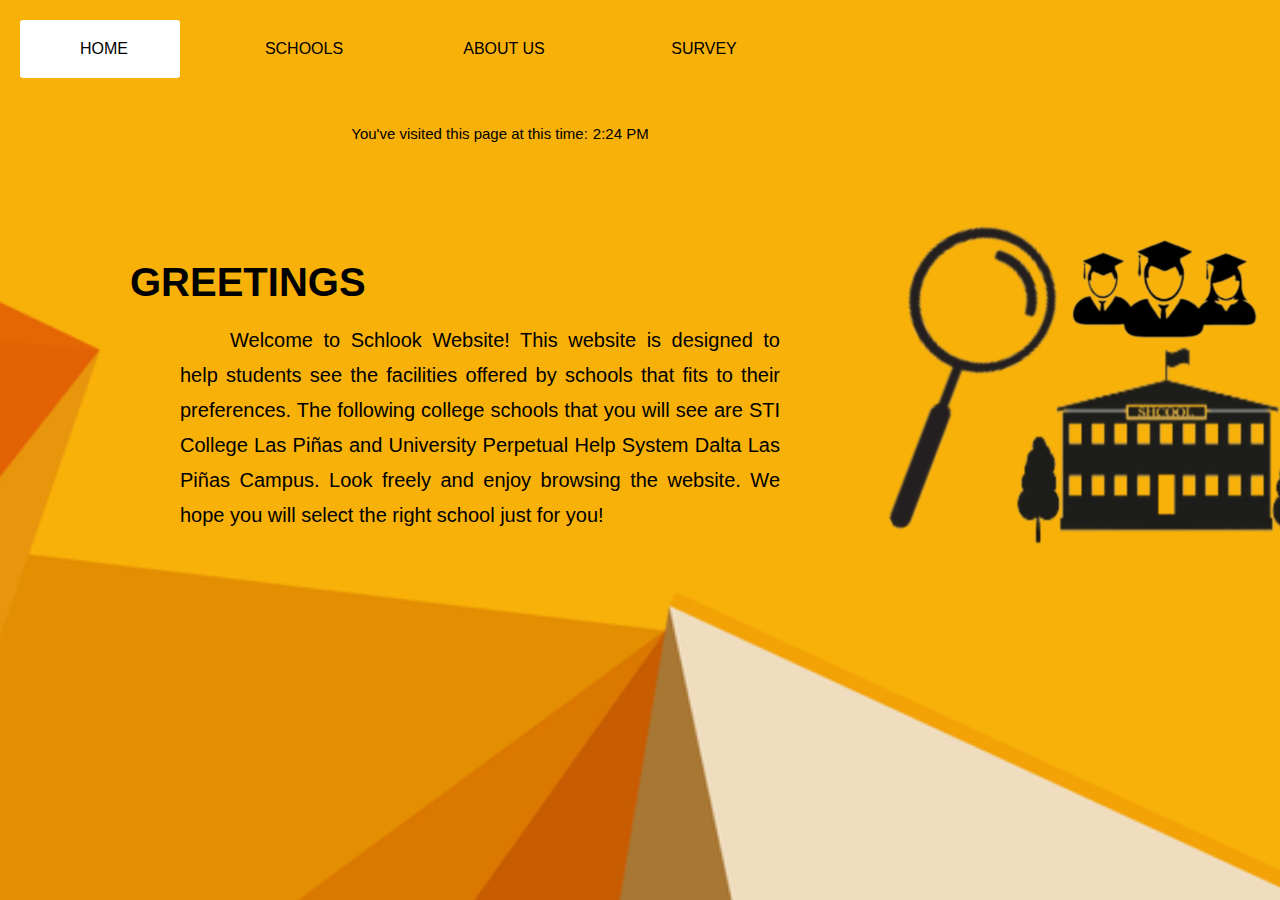
<file: index.html>
<!DOCTYPE html>
<html>
  <head>
    <meta name="viewport" content="width=device-width, initial-scale=1.0">
    <script src="https://cdnjs.cloudflare.com/ajax/libs/jquery/3.6.0/jquery.min.js" integrity="sha512-894YE6QWD5I59HgZOGReFYm4dnWc1Qt5NtvYSaNcOP+u1T9qYdvdihz0PPSiiqn/+/3e7Jo4EaG7TubfWGUrMQ==" crossorigin="anonymous" referrerpolicy="no-referrer"></script>
   <link rel="stylesheet" href="style.css">
   <link rel="stylesheet" href="https://pro.fontawesome.com/releases/v5.10.0/css/all.css" integrity="sha384-AYmEC3Yw5cVb3ZcuHtOA93w35dYTsvhLPVnYs9eStHfGJvOvKxVfELGroGkvsg+p" crossorigin="anonymous"/>
    <title>Schlook</title>
  </head>
  <body onload="clockstart()">
    <header>
    <div class="Menu-bar">
        <ul>
          <li class="Active"><i class="fas fa-home"></i><a href="index.html">Home</a></li>
          <li id="sch">
            <i class="fas fa-school"></i>
            Schools
            <div class="sub-menu">
              <ul>
                <li><i class="fas fa-caret-down"></i><a href="STI.html">STI College - Las Pinas</a></li>
                <li><i class="fas fa-caret-down"></i><a href="perps.html">University of Perpetual Help System DALTA, Las Piñas Campus</a></li>
              </ul>
            </div>
          </li>
          <li><i class="fas fa-user-alt"></i><a href="about.html">About us</a></li>
          <li><i class="fas fa-poll"></i><a href="survey.html">Survey</a></li>
        </ul>
    </div>
    <div class="logo">
      <a href="index.html"><img src="logo.png" alt=""></a>
    </div>
    </header>

    <div class="image">
    <img src="side-image.png" alt="">
  </div>
     <div  class="clock-time">
         <p>You've visited this page at this time: </p>
         <p id="clock"> </p>
     </div>
    <div class="heading-1">
      <h1>Greetings</h1>
      <br>
         <p>Welcome to Schlook Website! This website is designed to help students see the facilities offered by schools that fits to their preferences.
          The following college schools that you will see are STI College Las Piñas and University Perpetual Help System Dalta Las Piñas Campus. Look freely and enjoy browsing the website.
          We hope you will select the right school just for you!</p>
    </div>

<script src="clock.js" charset="utf-8"></script>
  </body>
</html>
</file>
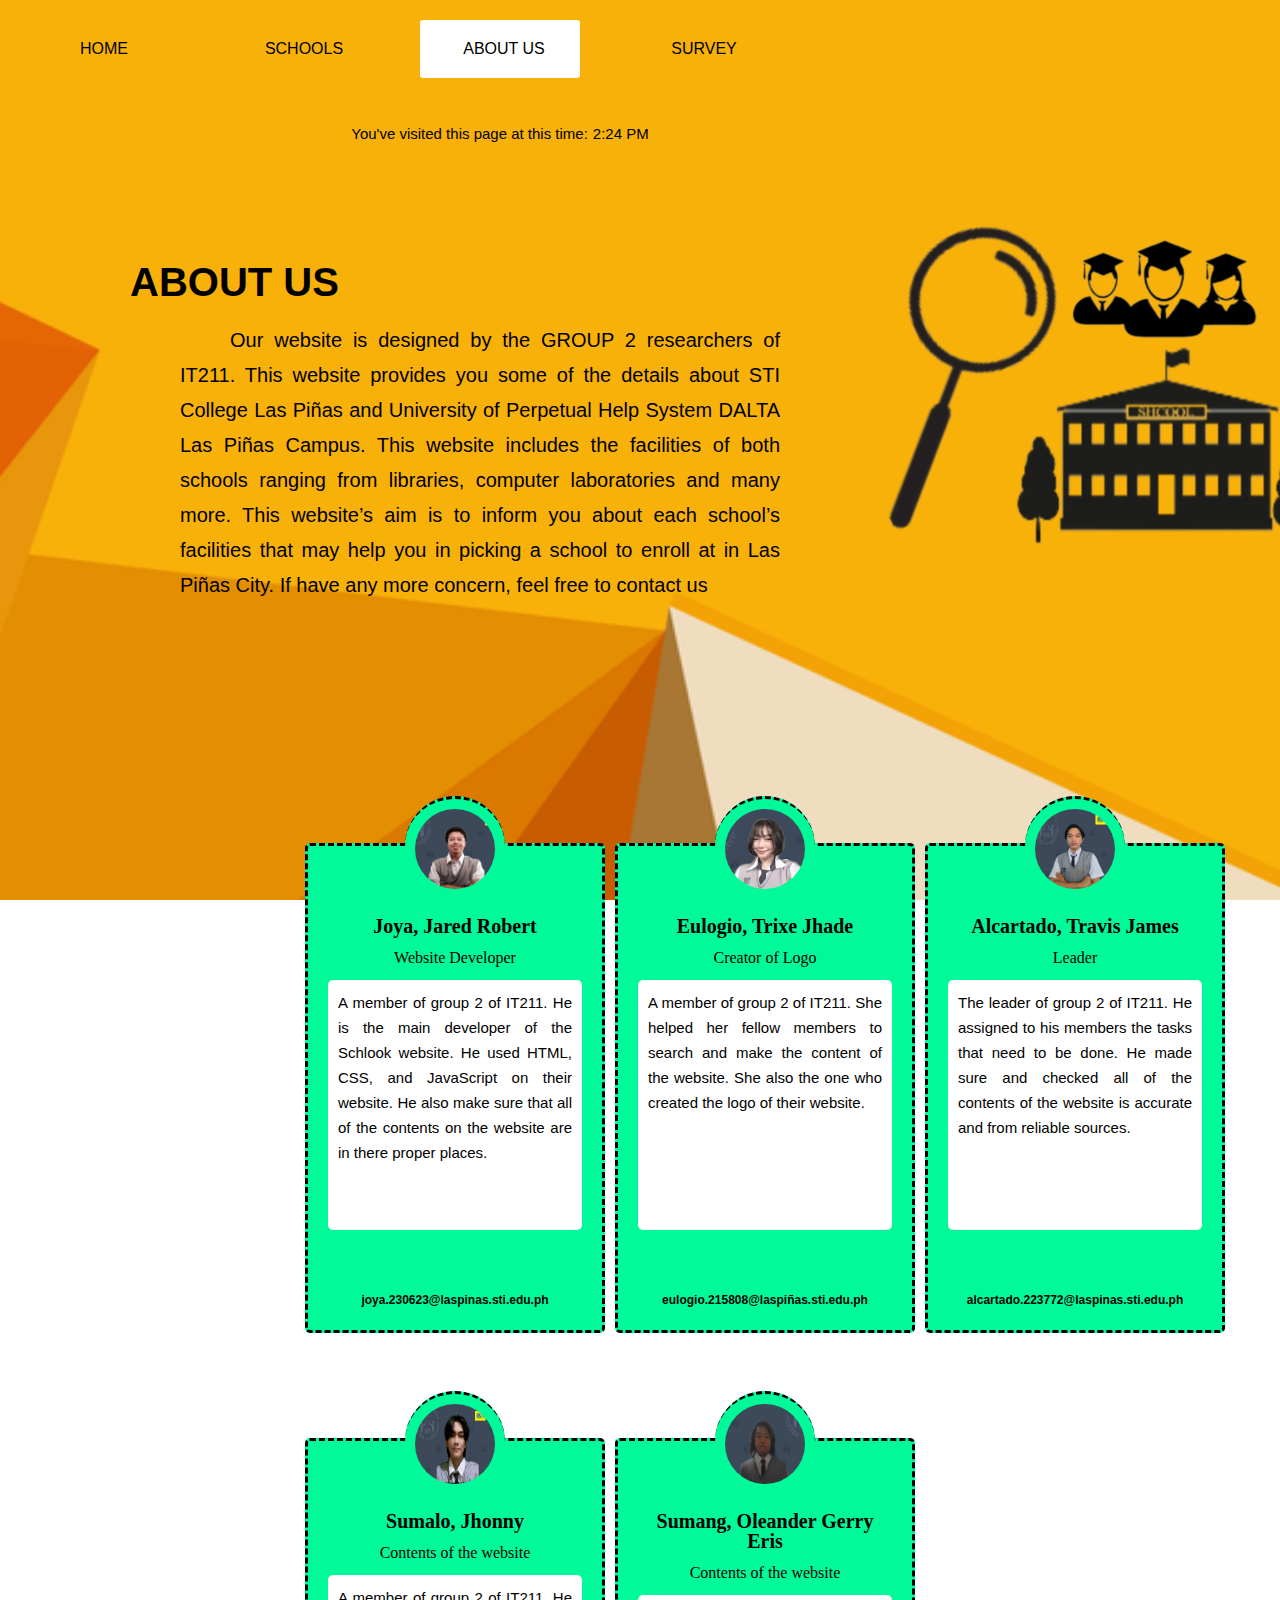
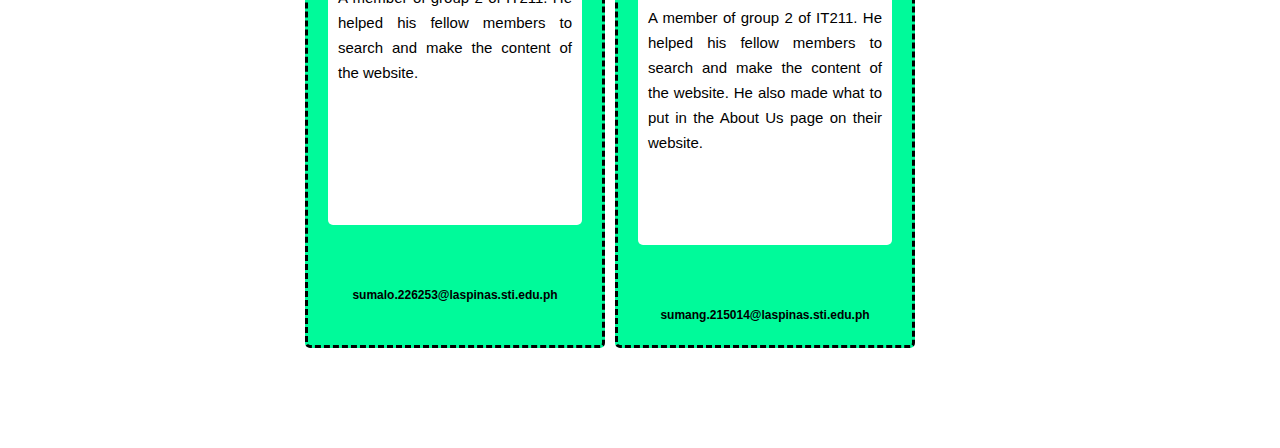
<file: about.html>
<!DOCTYPE html>
<html>
  <head>

   <link rel="stylesheet" href="style.css">
   <link rel="stylesheet" href="https://pro.fontawesome.com/releases/v5.10.0/css/all.css" integrity="sha384-AYmEC3Yw5cVb3ZcuHtOA93w35dYTsvhLPVnYs9eStHfGJvOvKxVfELGroGkvsg+p" crossorigin="anonymous"/>
    <title>Schlook</title>
  </head>
  <body onload="clockstart()">
    <header>
    <div class="Menu-bar">
        <ul>
          <li><i class="fas fa-home"></i><a href="index.html">Home</a></li>
          <li id="sch">
            <i class="fas fa-school"></i>
            Schools
            <div class="sub-menu">
              <ul>
                <li><i class="fas fa-caret-down"></i><a href="STI.html">STI College - Las Pinas</a></li>
                <li><i class="fas fa-caret-down"></i><a href="perps.html">University of Perpetual Help System DALTA, Las Piñas Campus</a></li>
              </ul>
            </div>
          </li>
          <li class="Active"><i class="fas fa-user-alt"></i><a href="about.html">About us</a></li>
          <li><i class="fas fa-poll"></i><a href="survey.html">Survey</a></li>
        </ul>
    </div>
    <div class="logo">
      <a href="index.html"><img src="logo.png" alt=""></a>
    </div>
    </header>
    <div  class="clock-time">
        <p>You've visited this page at this time: </p>
        <p id="clock"> </p>
    </div>

    <div class="heading-1">
      <h1>About Us</h1>
      <br>
         <p>Our website is designed by the GROUP 2 researchers of IT211. This website provides you some of the details about
            STI College Las Piñas and University of Perpetual Help System DALTA Las Piñas Campus. This website includes the facilities of both schools ranging from libraries,
            computer laboratories and many more. This website’s aim is to inform you about each school’s facilities that may help you in picking a school to enroll at in Las Piñas City. If have any more concern, feel free to contact us</p>

    </div>

    <div class="image">
  <img src="side-image.png" alt="">
  </div>



    <div class="aboutus">

      <div class="members">
        <div class="members-pic">
          <img src="jared.jpg" alt="">
        </div>
        <h3>Joya, Jared Robert</h3>
        <p class="role">Website Developer</p>
        <p class="info">A member of group 2 of IT211. He is the main developer of the Schlook website. He used HTML, CSS,
           and JavaScript on their website. He also make sure that all of the contents on the website are in there proper places.</p>
        <h4>joya.230623@laspinas.sti.edu.ph</h4>
      </div>
      <div class="members">
        <div class="members-pic">
          <img src="eulogio.png" alt="">
        </div>
        <h3>Eulogio, Trixe Jhade</h3>
        <p class="role">Creator of Logo</p>
        <p class="info">A member of group 2 of IT211. She helped her fellow members to search and make the content of the website. She also the one who created the logo of their website.</p>
        <h4>eulogio.215808@laspiñas.sti.edu.ph</h4>
      </div>
      <div class="members">
        <div class="members-pic">
          <img src="alcartado.jpg" alt="">
        </div>
        <h3>Alcartado, Travis James</h3>
        <p class="role">Leader</p>
        <p class="info">The leader of group 2 of IT211. He assigned to his members the tasks that need to be done.
           He made sure and checked all of the contents of the website is accurate and from reliable sources.</p>
        <h4>alcartado.223772@laspinas.sti.edu.ph</h4>
      </div>
      <div class="members">
        <div class="members-pic">
          <img src="Sumalo.jpg" alt="">
        </div>
        <h3>Sumalo, Jhonny</h3>
        <p class="role">Contents of the website</p>
        <p class="info">A member of group 2 of IT211. He helped his fellow members to search and make the content of the website.</p>
        <h4>sumalo.226253@laspinas.sti.edu.ph</h4>
      </div>
      <div class="members">
        <div class="members-pic">
          <img src="sumang.png" alt="">
        </div>
        <h3>Sumang, Oleander Gerry Eris</h3>
        <p class="role">Contents of the website</p>
        <p class="info"> A member of group 2 of IT211. He helped his fellow members to search and make the content of the website. He also made what to put in the About Us page on their website.</p>
        <h4>sumang.215014@laspinas.sti.edu.ph</h4>
      </div>

    </div>
  <script src="clock.js" charset="utf-8"></script>
  </body>
</html>
</file>
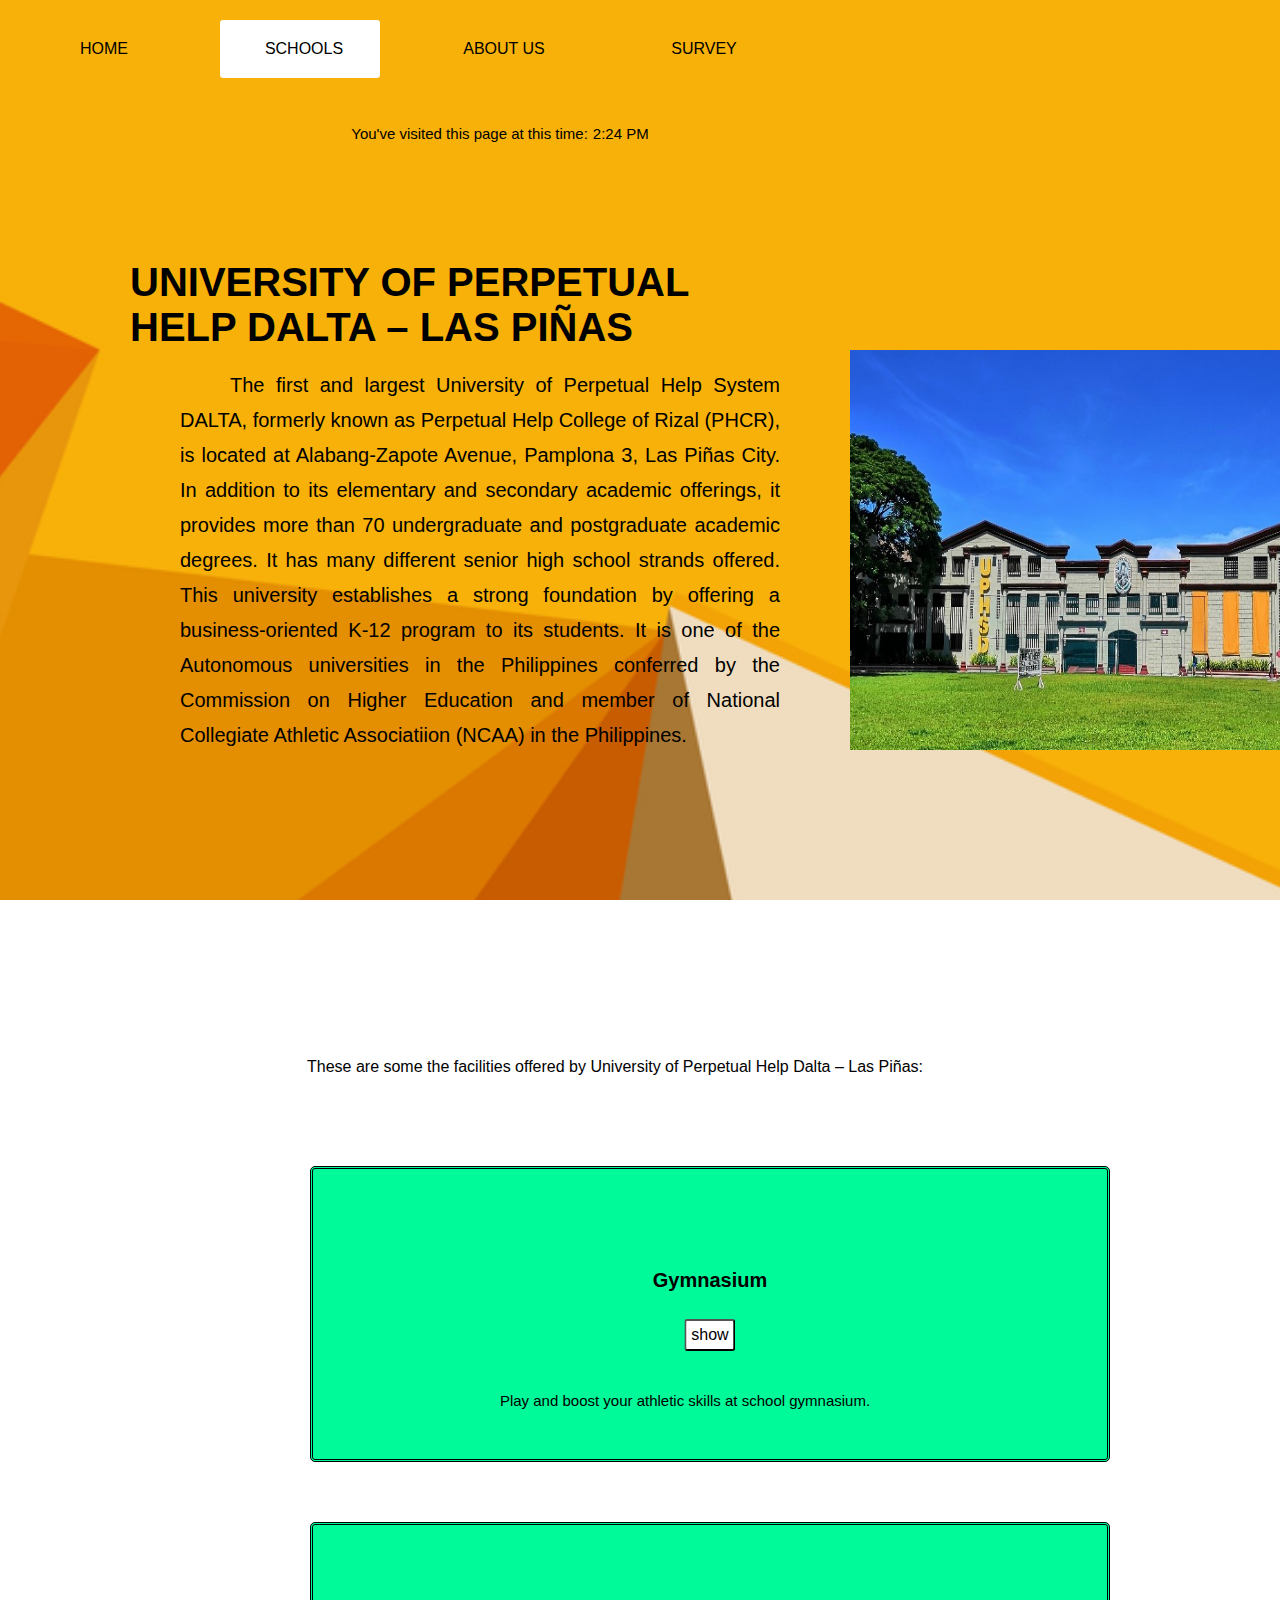
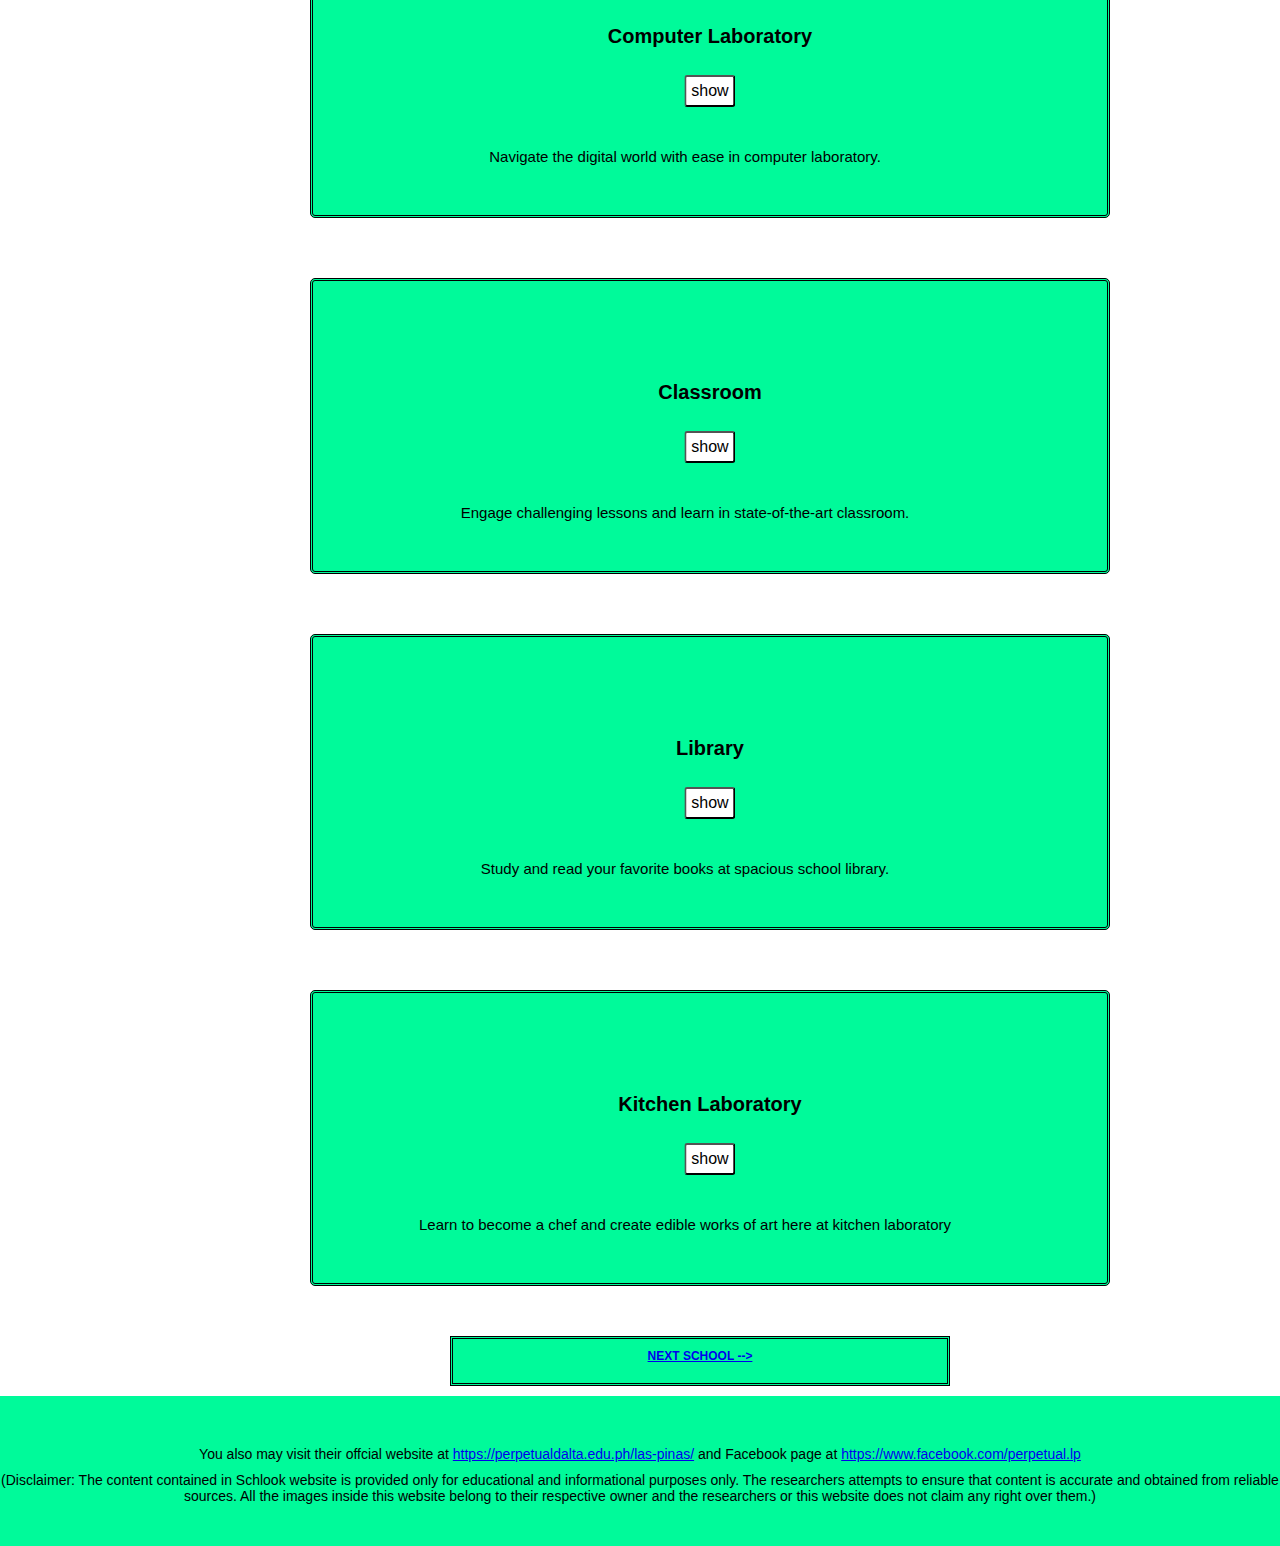
<file: perps.html>
<!DOCTYPE html>
<html>
  <head>
    <script src="https://cdnjs.cloudflare.com/ajax/libs/jquery/3.6.0/jquery.min.js" integrity="sha512-894YE6QWD5I59HgZOGReFYm4dnWc1Qt5NtvYSaNcOP+u1T9qYdvdihz0PPSiiqn/+/3e7Jo4EaG7TubfWGUrMQ==" crossorigin="anonymous" referrerpolicy="no-referrer"></script>
    <link rel="stylesheet" href="style.css">
    <link rel="stylesheet" href="style.css">
    <link rel="stylesheet" href="https://pro.fontawesome.com/releases/v5.10.0/css/all.css" integrity="sha384-AYmEC3Yw5cVb3ZcuHtOA93w35dYTsvhLPVnYs9eStHfGJvOvKxVfELGroGkvsg+p" crossorigin="anonymous"/>
    <title>Schlook</title>
  </head>
  <body onload="clockstart()">
    <header>
    <div class="Menu-bar">
        <ul>
          <li><i class="fas fa-home"></i><a href="index.html">Home</a></li>
          <li class="Active" id="sch">
            <i class="fas fa-school"></i>
            Schools
            <div class="sub-menu">
              <ul>
                <li><i class="fas fa-caret-down"></i><a href="STI.html">STI College - Las Pinas</a></li>
                <li><i class="fas fa-caret-down"></i><a href="perps.html">University of Perpetual Help System DALTA, Las Piñas Campus</a></li>
              </ul>
            </div>
          </li>
          <li><i class="fas fa-user-alt"></i><a href="about.html">About us</a></li>
          <li><i class="fas fa-poll"></i><a href="survey.html">Survey</a></li>
        </ul>
    </div>
    <div class="logo">
    <a href="index.html"><img src="logo.png" alt=""></a>
    </div>
    </header>
    <!-- <div class="drop-down" id="btn-drop-down">
      <img src="drop-down-arrow.png" alt="">
      <h4>school image</h4>
    </div> -->
    <div class="image-1">
      <img src="perps1.jpg" alt="">
    </div>

    <div  class="clock-time">
        <p>You've visited this page at this time: </p>
        <p id="clock"> </p>
    </div>

    <div class="heading-1">
      <h1>University of Perpetual Help Dalta – Las Piñas</h1>
      <br>
         <p>The first and largest University of Perpetual Help System DALTA, formerly known as Perpetual Help College of Rizal (PHCR),
            is located at Alabang-Zapote Avenue, Pamplona 3, Las Piñas City. In addition to its elementary and secondary academic offerings,
            it provides more than 70 undergraduate and postgraduate academic degrees. It has many different senior high school strands offered.
            This university establishes a strong foundation by offering a business-oriented K-12 program to its students. It is one of the Autonomous universities
            in the Philippines conferred by the Commission on Higher Education and member of National Collegiate Athletic Associatiion (NCAA) in the Philippines.</p>
    </div>




<div class="section-1">
<p>These are some the facilities offered by University of Perpetual Help Dalta – Las Piñas:</p>
    <div class="pictures">

      <div class="pic">
        <h3>Gymnasium</h3>
        <p>Play and boost your athletic skills at school gymnasium.</p>
        <button type="button" name="button" id="show">show</button>
        <div id="gym">
           <img src="Perps\Gym.jpg" alt="">
        </div>
      </div>
      <div class="pic">
        <h3>Computer Laboratory</h3>
        <p>Navigate the digital world with ease in computer laboratory.</p>
        <button type="button" name="button" id="show1">show</button>
        <div id="computer">
          <img src="Perps\Computer lab.jpeg" alt="">
          <img src="Perps\Computer lab(1).jpeg" alt="">
        </div>
      </div>
      <div class="pic">
        <h3>Classroom</h3>
        <p>Engage challenging lessons and learn in state-of-the-art classroom.</p>
        <button type="button" name="button" id="show2">show</button>
        <div id="room">
            <img src="Perps\Classroom.jpg" alt="">
        </div>
      </div>
      <div class="pic">
        <h3>Library</h3>
        <p>Study and read your favorite books at spacious school library.</p>
        <button type="button" name="button" id="show3">show</button>
        <div id="books">
            <img src="Perps/Library(1).jpeg" alt="">
        </div>
      </div>
      <div class="pic">
        <h3>Kitchen Laboratory</h3>
        <p>Learn to become a chef and create edible works of art here at kitchen laboratory</p>
        <button type="button" name="button" id="show4">show</button>
        <div id="kekchen">
          <img src="Perps/Kitchen Lab.jpg" alt="">
          <img src="Perps/Kitchen lab(1).jpg" alt="">
          <img src="Perps/Kitchen lab(2).jpg" alt="">
        </div>
      </div>
    </div>
  </div>
  <div class="next-page">
    <a href="STI.html">Next School --></a>
  </div>
  <footer>
    <p>You also may visit their offcial website at <a href="https://perpetualdalta.edu.ph/las-pinas/" target="_blank">
    https://perpetualdalta.edu.ph/las-pinas/</a> and Facebook page at <a href="https://www.facebook.com/perpetual.lp" target="_blank">https://www.facebook.com/perpetual.lp</a></p>
    <p>(Disclaimer: The content contained in Schlook website is provided only for educational and informational purposes only. The researchers attempts to ensure that content is accurate and obtained from reliable sources.
       All the images inside this website belong to their respective owner and the researchers or this website does not claim any right over them.)</p>
  </footer>
  <script src="script.js" charset="utf-8"></script>
  <script src="clock.js" charset="utf-8"></script>
  </body>
</html>
</file>
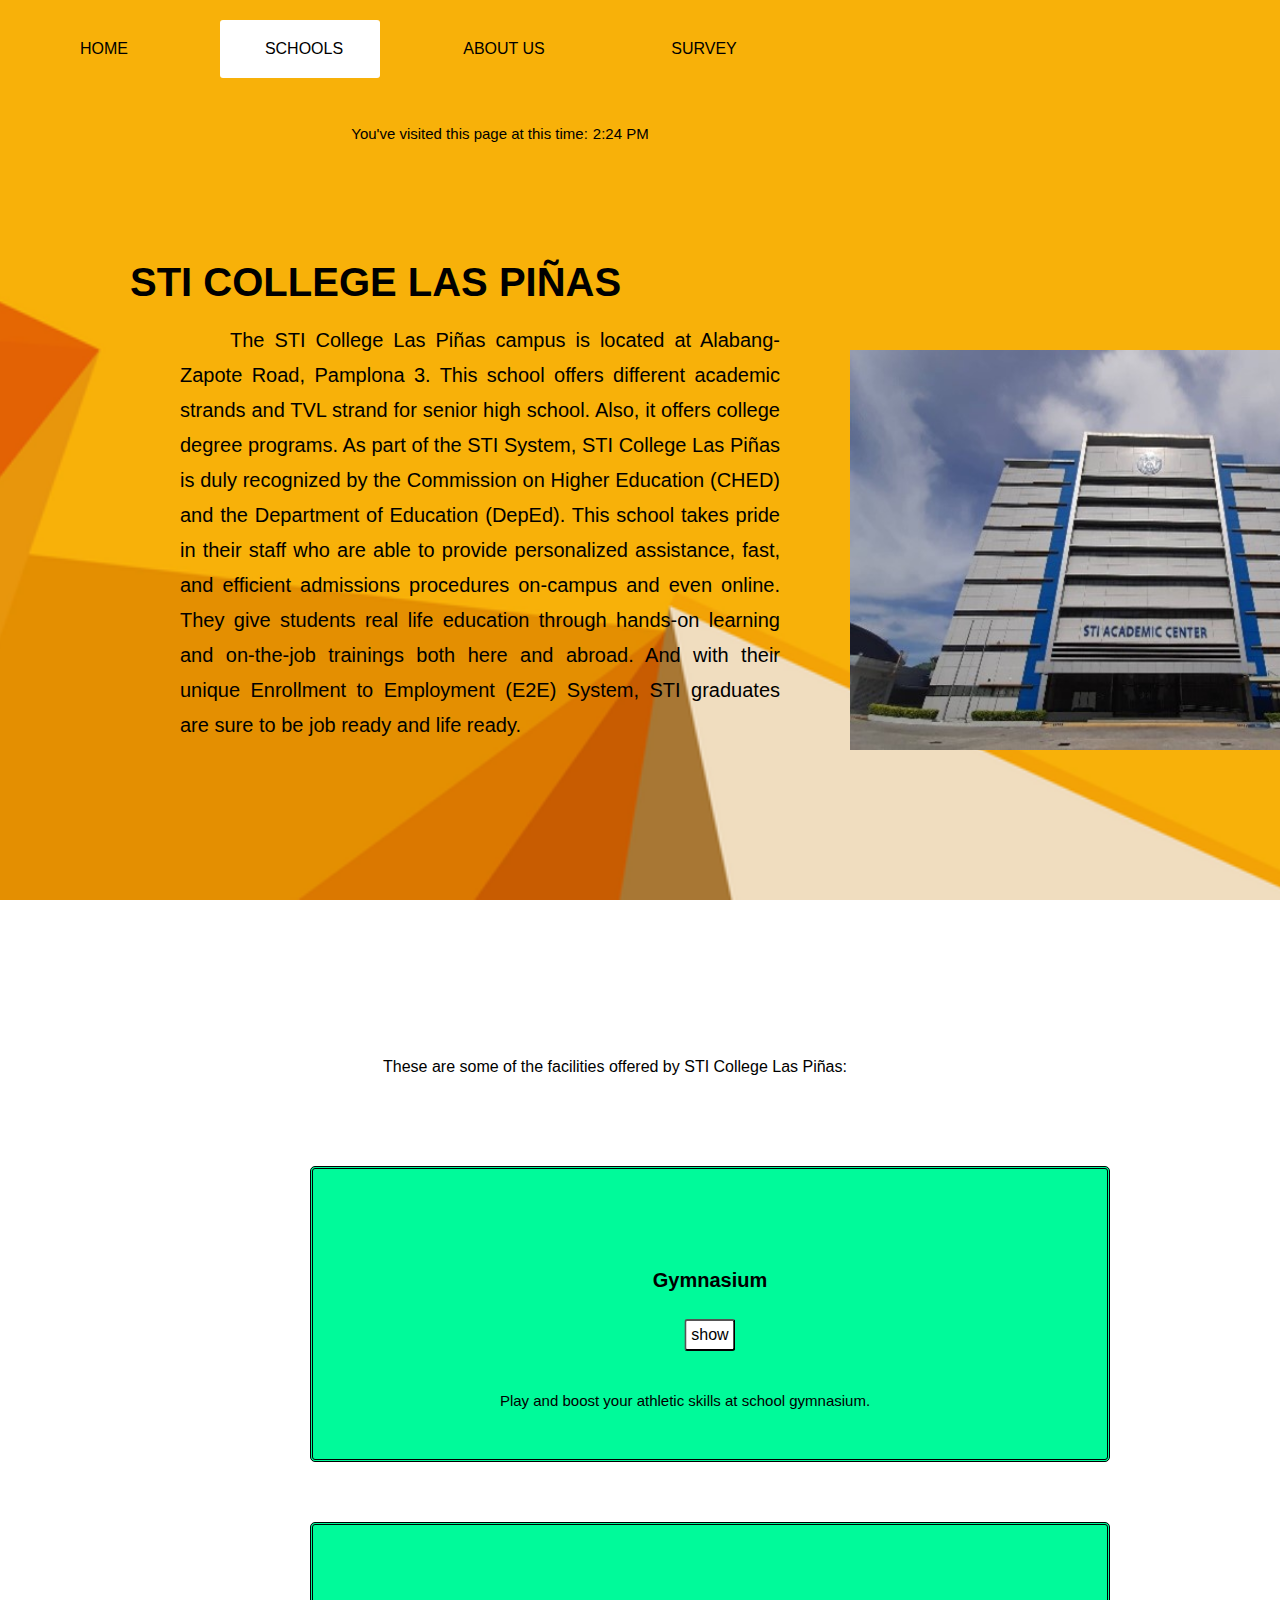
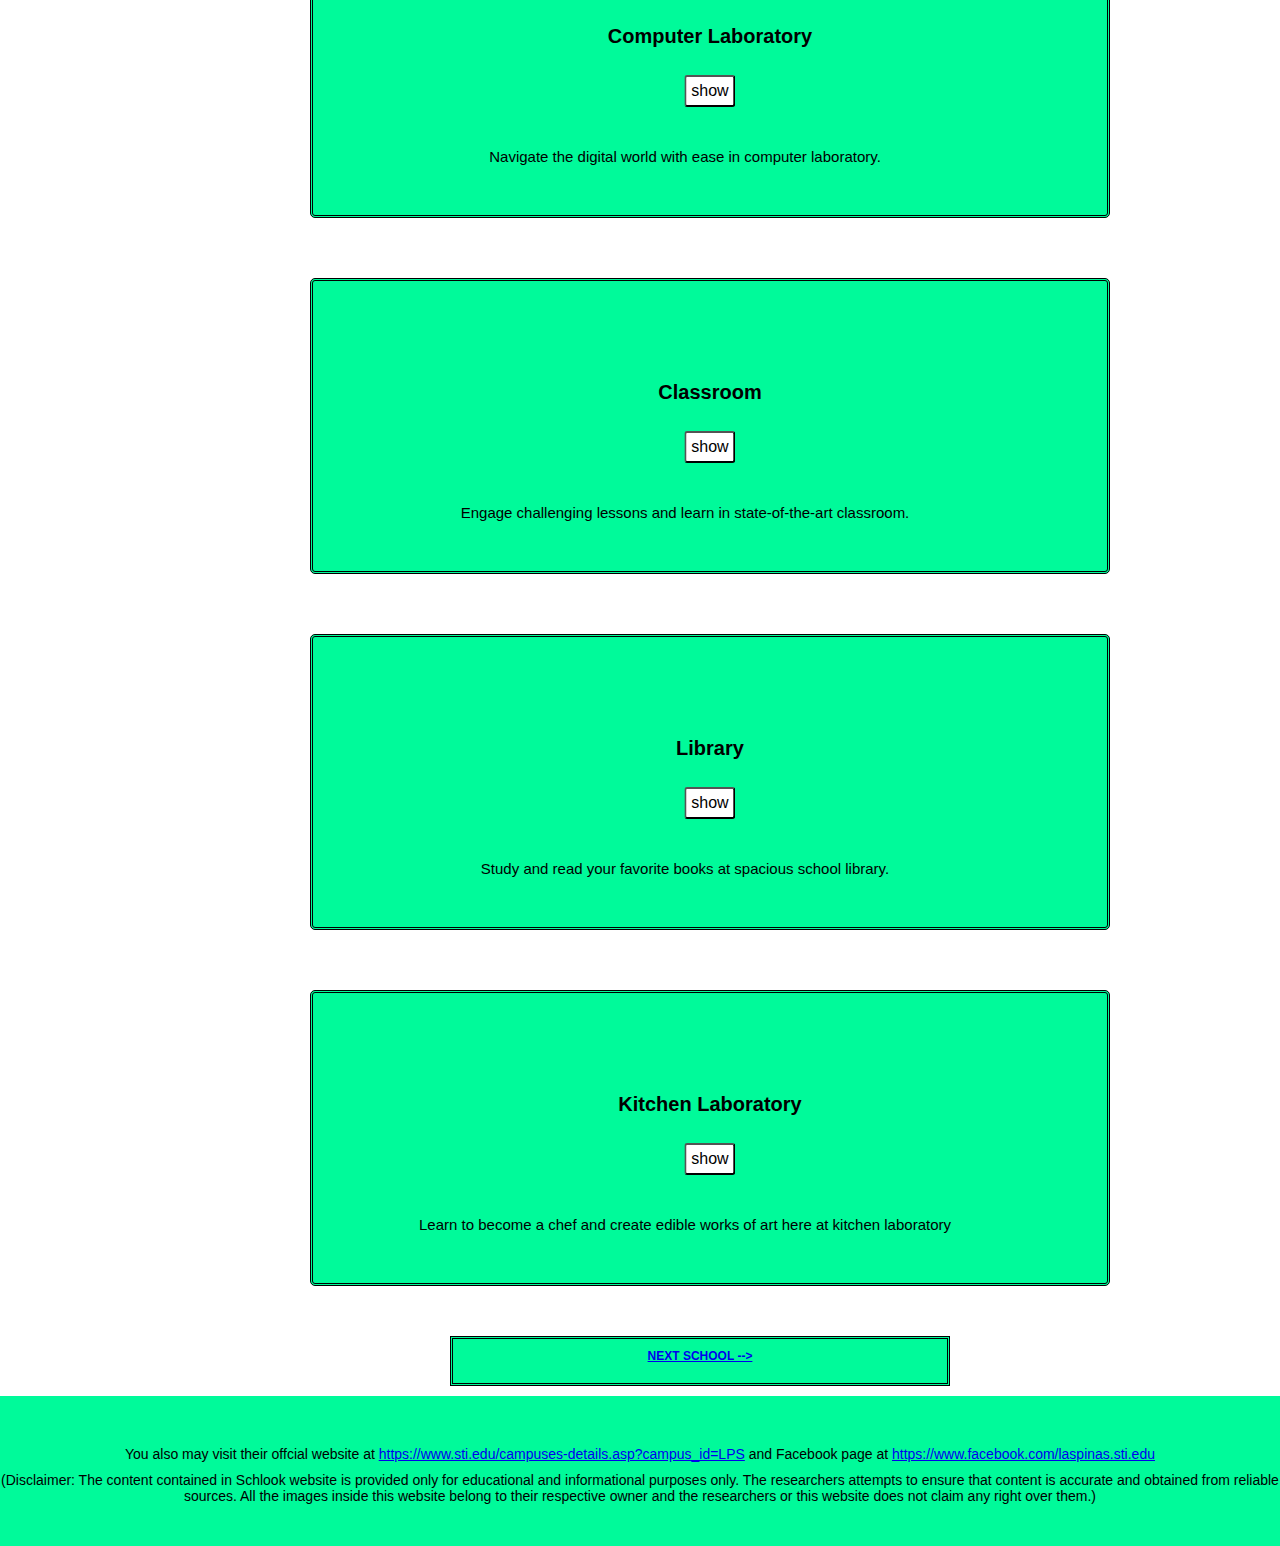
<file: STI.html>
<!DOCTYPE html>
<html>
  <head>
    <script src="https://cdnjs.cloudflare.com/ajax/libs/jquery/3.6.0/jquery.min.js" integrity="sha512-894YE6QWD5I59HgZOGReFYm4dnWc1Qt5NtvYSaNcOP+u1T9qYdvdihz0PPSiiqn/+/3e7Jo4EaG7TubfWGUrMQ==" crossorigin="anonymous" referrerpolicy="no-referrer"></script>
    <link rel="stylesheet" href="style.css">
    <link rel="stylesheet" href="https://pro.fontawesome.com/releases/v5.10.0/css/all.css" integrity="sha384-AYmEC3Yw5cVb3ZcuHtOA93w35dYTsvhLPVnYs9eStHfGJvOvKxVfELGroGkvsg+p" crossorigin="anonymous"/>
    <title>Schlook</title>
  </head>
  <body onload="clockstart()">
    <header>
    <div class="Menu-bar">
        <ul>
          <li ><i class="fas fa-home"></i><a href="index.html">Home</a></li>
          <li class="Active" id="sch">
            <i class="fas fa-school"></i>
            Schools
            <div class="sub-menu">
              <ul>
                <li><i class="fas fa-caret-down"></i><a href="STI.html">STI College - Las Pinas</a></li>
                <li><i class="fas fa-caret-down"></i><a href="perps.html">University of Perpetual Help System DALTA, Las Piñas Campus</a></li>
              </ul>
            </div>
          </li>
          <li><i class="fas fa-user-alt"></i><a href="about.html">About us</a></li>
          <li><i class="fas fa-poll"></i><a href="survey.html">Survey</a></li>
        </ul>
    </div>
    <div class="logo">
      <a href="index.html"><img src="logo.png" alt=""></a>
    </div>
    </header>


    <!-- <div class="drop-down" id="btn-drop-down">
      <img src="drop-down-arrow.png" alt="">
      <h4>school image</h4>
    </div> -->

    <div class="image-1">
      <img src="Picture1.jpg" alt="">
    </div>

    <div  class="clock-time">
        <p>You've visited this page at this time: </p>
        <p id="clock"> </p>
    </div>

    <div class="heading-1">
      <h1>STI COLLEGE LAS PIñAS</h1>
      <br>
         <p>The STI College Las Piñas campus is located at Alabang-Zapote Road, Pamplona 3. This school offers different academic strands and TVL strand for senior high school.
            Also, it offers college degree programs. As part of the STI System, STI College Las Piñas is duly recognized by the Commission on Higher Education (CHED) and the Department of Education (DepEd).
            This school takes pride in their staff who are able to provide personalized assistance, fast, and efficient admissions procedures on-campus and even online.
            They give students real life education through hands-on learning and on-the-job trainings both here and abroad. And with their unique Enrollment to Employment (E2E) System, STI graduates are sure to be job ready and life ready.</p>
    </div>




<div class="section-1">
<p>These are some of the facilities offered by STI College Las Piñas: </p>
    <div class="pictures">

      <div class="pic">
        <h3>Gymnasium</h3>
        <p>Play and boost your athletic skills at school gymnasium.</p>
        <button type="button" name="button" id="show">show</button>
        <div id="gym">
          <img src="Picture2.jpg" alt="" >
        </div>
      </div>
      <div class="pic">
        <h3>Computer Laboratory</h3>
        <p>Navigate the digital world with ease in computer laboratory.</p>
        <button type="button" name="button" id="show1">show</button>
        <div id="computer">
          <img src="Picture3.jpg" alt="">
        </div>
      </div>
      <div class="pic">
        <h3>Classroom</h3>
        <p>Engage challenging lessons and learn in state-of-the-art classroom.</p>
        <button type="button" name="button" id="show2">show</button>
        <div id="room">
            <img src="Picture4.jpg" alt="">
        </div>
      </div>
      <div class="pic">
        <h3>Library</h3>
        <p>Study and read your favorite books at spacious school library.</p>
        <button type="button" name="button" id="show3">show</button>
        <div id="books">
          <img src="Picture5.jpg" alt="">
        </div>
      </div>
      <div class="pic">
        <h3>Kitchen Laboratory</h3>
        <p>Learn to become a chef and create edible works of art here at kitchen laboratory</p>
        <button type="button" name="button" id="show4">show</button>
        <div id="kekchen">
            <img src="Picture6.jpg" alt="">
        </div>
      </div>
    </div>
  </div>

  <div class="next-page">
    <a href="perps.html">Next School --></a>
  </div>


<footer>
  <p>You also may visit their offcial website at <a href="https://www.sti.edu/campuses-details.asp?campus_id=LPS" target="_blank">
    https://www.sti.edu/campuses-details.asp?campus_id=LPS</a> and Facebook page at <a href="https://www.facebook.com/laspinas.sti.edu" target="_blank">https://www.facebook.com/laspinas.sti.edu</a></p>
  <p>(Disclaimer: The content contained in Schlook website is provided only for educational and informational purposes only. The researchers attempts to ensure that content is accurate and obtained from reliable sources.
     All the images inside this website belong to their respective owner and the researchers or this website does not claim any right over them.)</p>
</footer>
<script src="script.js" charset="utf-8"></script>
<script src="clock.js" charset="utf-8"></script>
  </body>
</html>
</file>
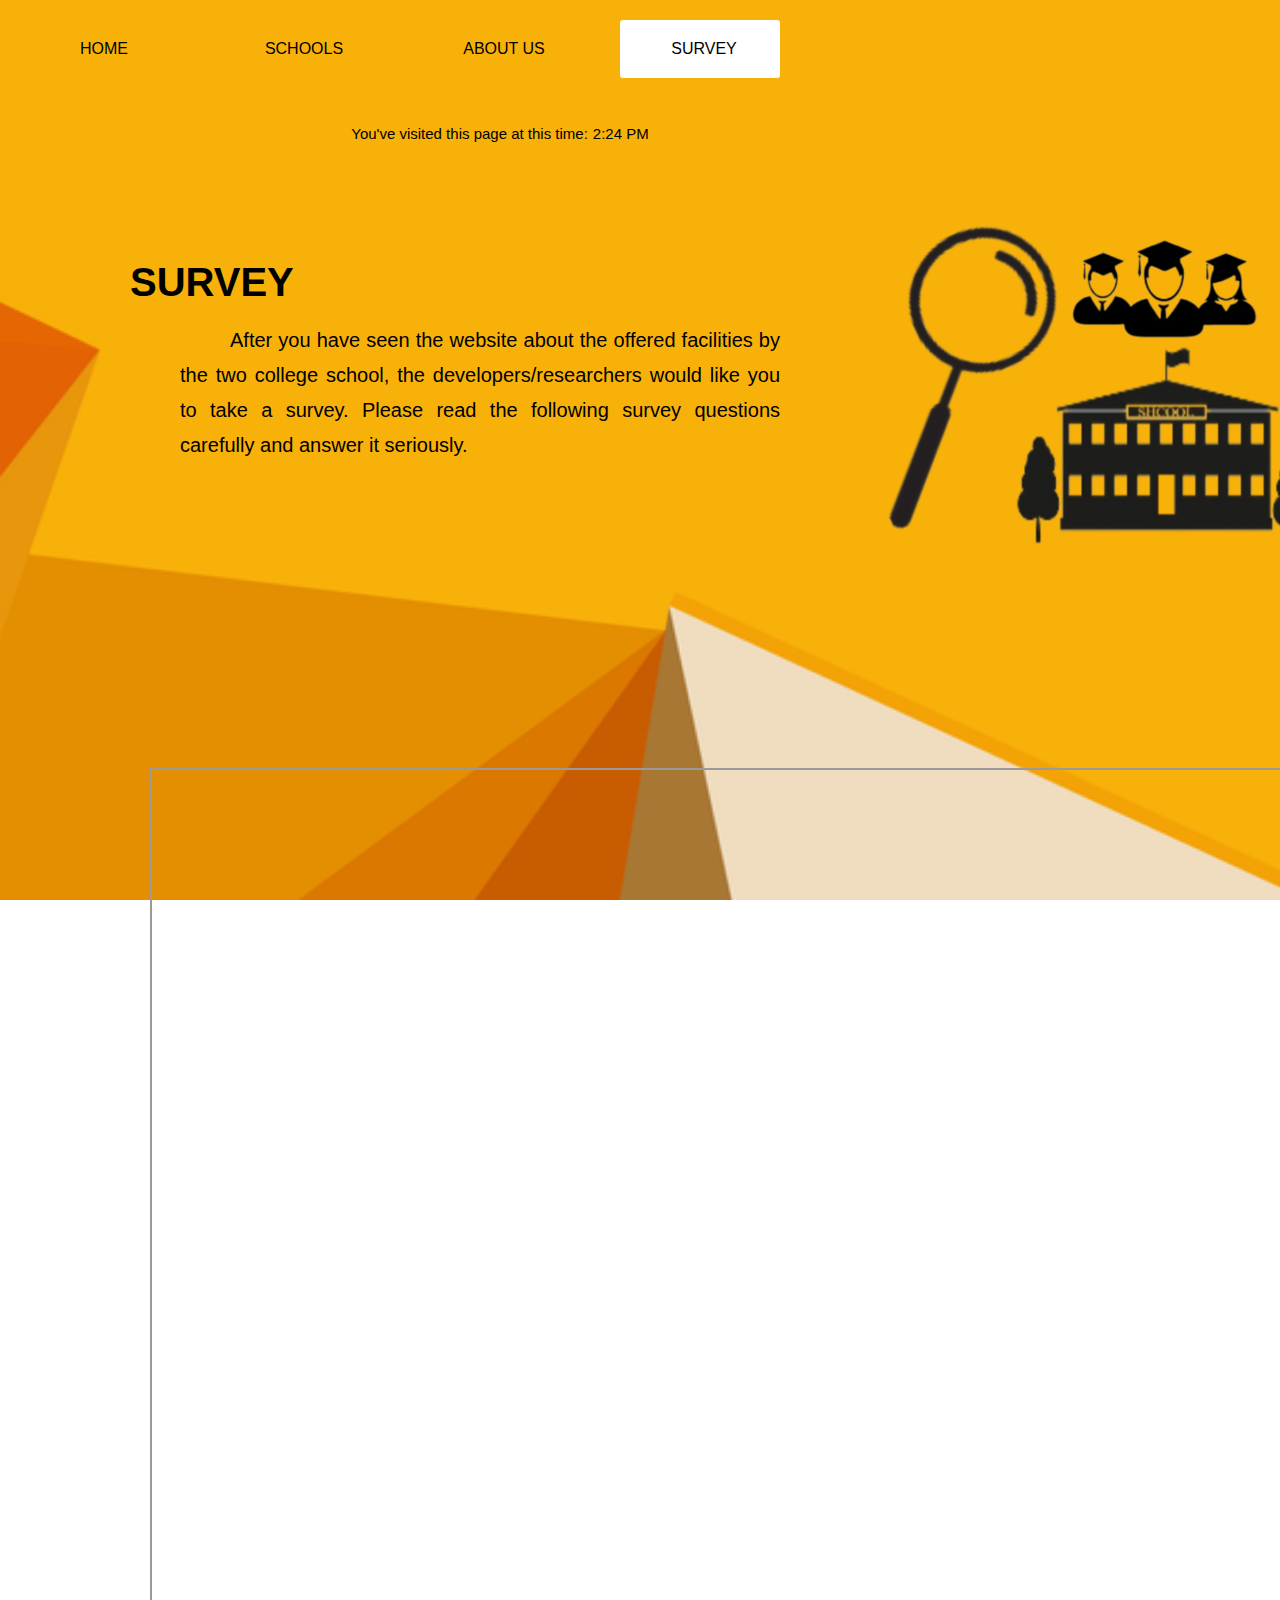
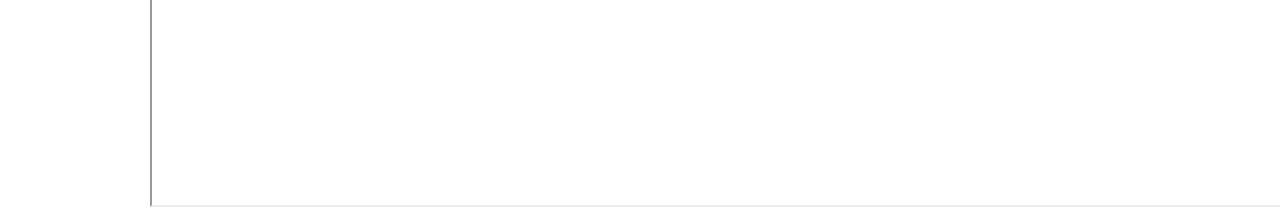
<file: survey.html>
<!DOCTYPE html>
<html>
  <head>
    <link rel="stylesheet" href="style.css">
    <link rel="stylesheet" href="https://pro.fontawesome.com/releases/v5.10.0/css/all.css" integrity="sha384-AYmEC3Yw5cVb3ZcuHtOA93w35dYTsvhLPVnYs9eStHfGJvOvKxVfELGroGkvsg+p" crossorigin="anonymous"/>
    <title>Schlook</title>
  </head>
  <body onload="clockstart()">
    <header>
    <div class="Menu-bar">
        <ul>
          <li><i class="fas fa-home"></i><a href="index.html">Home</a></li>
          <li id="sch">
            <i class="fas fa-school"></i>
            Schools
            <div class="sub-menu">
              <ul>
                <li><i class="fas fa-caret-down"></i><a href="STI.html">STI College - Las Pinas</a></li>
                <li><i class="fas fa-caret-down"></i><a href="perps.html">University of Perpetual Help System DALTA, Las Piñas Campus</a></li>
              </ul>
            </div>
          </li>
          <li><i class="fas fa-user-alt"></i><a href="about.html">About us</a></li>
          <li class="Active"><i class="fas fa-poll"></i><a href="survey.html">Survey</a></li>
        </ul>
    </div>
    <div class="logo">
      <a href="index.html"><img src="logo.png" alt=""></a>
    </div>
    </header>

    <div class="image">
  <img src="side-image.png" alt="">
  </div>

  <div  class="clock-time">
      <p>You've visited this page at this time: </p>
      <p id="clock"> </p>
  </div>

    <div class="heading-1">
      <h1>Survey</h1>
      <br>
         <p>After you have seen the website about the offered facilities by the two college school, the developers/researchers would like you to take a survey.
            Please read the following survey questions carefully and answer it seriously.</p>
    </div>

    <div class="survey-questionnaire">
      <iframe src="https://forms.gle/rcnS6AAtE58kCCbe6" width="1200px" height="1039"></iframe>
    </div>

  </body>
    <script src="clock.js" charset="utf-8"></script>
</html>
</file>
<file: style.css>
*{
  margin: 0;
  padding: 0;
  box-sizing: border-box;
}
@import url('https://fonts.googleapis.com/css2?family=Dancing+Script&family=Oswald:wght@300&family=Pacifico&display=swap');
@import url('https://fonts.googleapis.com/css2?family=Dancing+Script&display=swap');
@import url('https://fonts.googleapis.com/css2?family=Dancing+Script&family=Pacifico&display=swap');
body{
  background: url("backgroundimg.png") fixed center;
  background-repeat: no-repeat;
  background-size: cover;
  font-family: sans-serif;
  animation: loadIN 2.5s ease;
  height: 100vh;
}

@keyframes loadIN{
  from{
    opacity: 0;
    transform: rotateX(-10deg);
  }
  to{
    opacity: 1;
    transform: rotateX(0deg);
  }
}

.Menu-bar {
  /*background-color: #282828;*/
  text-align: left;
  color: black;
}

.heading-1{
  text-align: center;
  align-items: center;
  margin-left: 80px;
  margin-top: 0px;
  margin-right: 80px;
  height: 600px;
  width: 800px;
  border-radius: 30px;
  padding: 100px;
  z-index: 2;
}

.survey-questionnaire{
  margin-left: 150px;
  margin-top: 10px;
  margin-right: 150px;
}

.heading-1 h1{
  margin-left: -50px;
  text-align: left;
  padding-top: 2px;
  color: black;
  font-size: 40px;;
  text-transform: uppercase;

}

.heading-1 p{
  text-align: justify;
  padding-bottom: 29px;
  color: black;
  font-size: 20px;
  line-height: 35px;
  text-indent: 50px;
}




.logo{
  text-align: inline-block;
  align-content: inline-block;
  position: absolute;
  left: 1300px;
  top: 5px;
  padding-left: 12px;
  display: flex;
  align-items: center;
  text-align: center;
}

.logo img{
    padding-left: 45px;
    min-height: 100px;
    width: 150px;
    padding: 10px;
}





.Menu-bar ul{
  display: inline-flex;
  list-style: none;
  text-align: center;

}

.Menu-bar ul li {
  width: 160px;
  margin: 20px;
  padding: 20px;
  color: black;
  text-transform: uppercase;
}

.Menu-bar ul li a{
  text-decoration: none;
  color: black;
  text-transform: uppercase;
}

.Active, .Menu-bar ul li:hover{
  background-color: white;
  border-radius: 3px;

}



.Menu-bar .fas{
  margin-right: 8px;
}



.sub-menu{
  display: none;
  font-size: 10px;
}

.Menu-bar ul li:hover .sub-menu{
  border-radius: 3px;
  display: block;
  position: absolute;
  background-color: white;
  margin-top: 20px;
  margin-left:  -20px;
}

.Menu-bar ul li:hover .sub-menu ul{
  display: block;
  margin: 10px;
}

.Menu-bar ul li:hover .sub-menu ul li{
  width: 225px;
  padding: 15px;
  border-bottom: 1px solid black;
  background-color: transparent;
  border-radius: 0;
  text-align: left;
}
#sch {
  user-select: none;
}

.clock-time{
  display: flex;
  flex-wrap: wrap;
  align-items: center;
  justify-content: center;
  font-size: 15px;
  padding: 5px;
  height: 50px;
  width: 600px;
  margin-left: 200px;
  margin-top: 10px;
  z-index: 1;
}
.clock-time #clock{
  padding-left: 5px;
}

.next-page{
  height: 50px;
  width: 500px;
  padding: 10px;
  background-color: #00FA9A;
  margin-left: 450px;
  text-align: center;
  border-color: black;
  border-style: double;
  text-transform: uppercase;
  font-size: 12px;
  font-weight: bold;
}

/*.Menu-bar ul li:hover .sub-menu ul li:last-child{
  border-bottom: none;
}*/

.Menu-bar ul li:hover .sub-menu ul li a:hover{
  color: #3500D3;
}

.image-1 img{
  height: 400px;
  width: 600px;
  transform: translateX(-50%);
  position: absolute;
  top: 50px;
  left: 50%;
}


.image-1{
  z-index: 1;
  position: absolute;
  height: 500px;
  width: 700px;
  left: 800px;
  top: 300px;
  padding: 50px;
}

.heading-1 a{
  color: white;
  font-size: 15px;
}

.image img{
  min-height: 200px;
  width: 600px;
  position: absolute;
  left: 780px;
  top: 100px;
}

.section-1 p{
  margin-top: 300px;
  margin-right: 50px;
  text-align: center;

}
.pictures{
  margin-top: 80px;
  margin-left: 300px;
  display: flex;
  text-align: center;
  width: auto;
  flex-wrap: wrap;
}
 .pictures .pic{
   background-color: #00FA9A;
   margin: 10px;
   margin-bottom: 50px;
   width: 800px;
   padding: 50px;
   border-radius: 5px;
   position: relative;
   border-style: double;
   border-color: black;
   transition: 1.2s;
}

.pictures .pic:hover{
  transform: scale(1.1);
}


.pictures .pic button{
  background-color: white;
  border-radius: 3px;
  font-size: 1em;
  padding: 5px;
  position: absolute;
  top: 150px;
  left: 50%;
  transform: translateX(-50%);
}


.aboutus{
  margin-top: 80px;
  margin-left: 300px;
  display: flex;
  text-align: center;
  width: auto;
  flex-wrap: wrap;
}

.aboutus .members{
  background-color: #00FA9A;
  margin: 5px;
  margin-bottom: 100px;
  width: 300px;
  padding: 20px;
  border-radius: 5px;
  line-height: 20px;
  position: relative;
  border-style: dashed;
  border-color: black;
}

.aboutus .members h3{
  font-family: 'Dancing Script', cursive;
  color: black;
  font-size: 20px;
  margin-top: 50px;
  text-align: center;

}

.aboutus .members p{

  text-align: justify;
  margin-bottom: 60px;
  color: black;
  font-size: 15px;
}

 .members p.info{
  border-radius: 5px;
  color: black;
  background-color: white;
  height: 250px;
  padding: 10px;
  line-height: 25px;

}


.aboutus .members p.role{
  font-family: 'Pacifico', cursive;
  text-align: center;
  font-size: 16px;
  margin: 12px 0;
}



 .pictures .pic p{
  text-align: center;
  margin-top: 100px;
  color: black;
  font-size: 15px;
}
.pictures .pic h3{
  /*padding-top: 2px;*/
  color: black;
  font-size: 20px;
  margin-top: 50px;
}



.pictures .pic img{
  margin-bottom: 200px;
  min-height: 400px;
  width: 600px;
  padding: 10px;

}

.aboutus .members .members-pic{
  width: 100px;
  height: 100px;
  border-radius: 50%;
  position: absolute;
  top: -50px;
  left: 50%;
  transform: translateX(-50%);
  background-color: #00FA9A;
  border-style: dashed;
  border-color: black;
  border-bottom: none;
  border-left: none;
  border-right: none;
}

.aboutus .members .members-pic img{
  width: 100px;
  height: 100px;
  padding: 10px;
  border-radius: 50%;
}

.aboutus .members h4{
  font-size: 12px;
  color: black;
}


footer{
  text-align: center;
  background-color: #00FA9A;
  min-height: 150px;
}

footer p a{
  margin-top: 50px;
  display: inline-flex;
}

footer p{
  margin-top: 10px;
  font-size: 14px;
}
</file>
